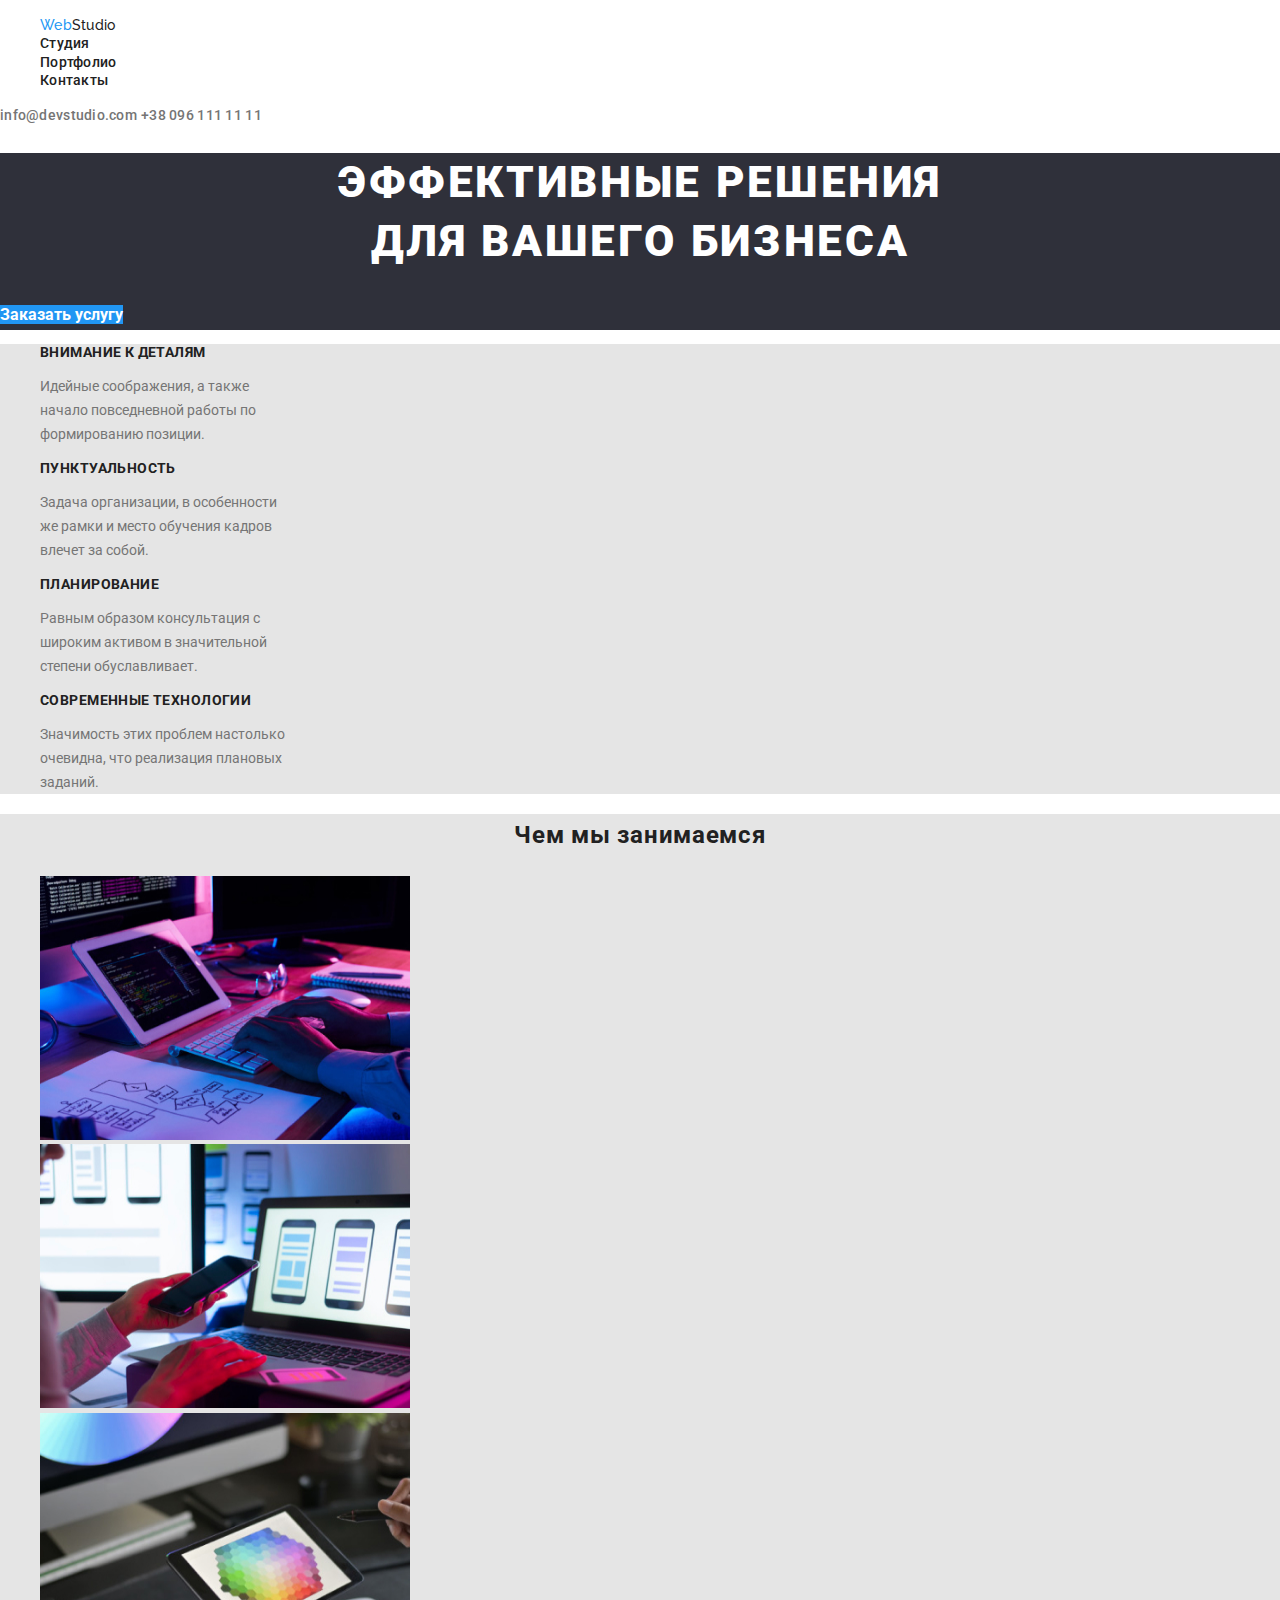
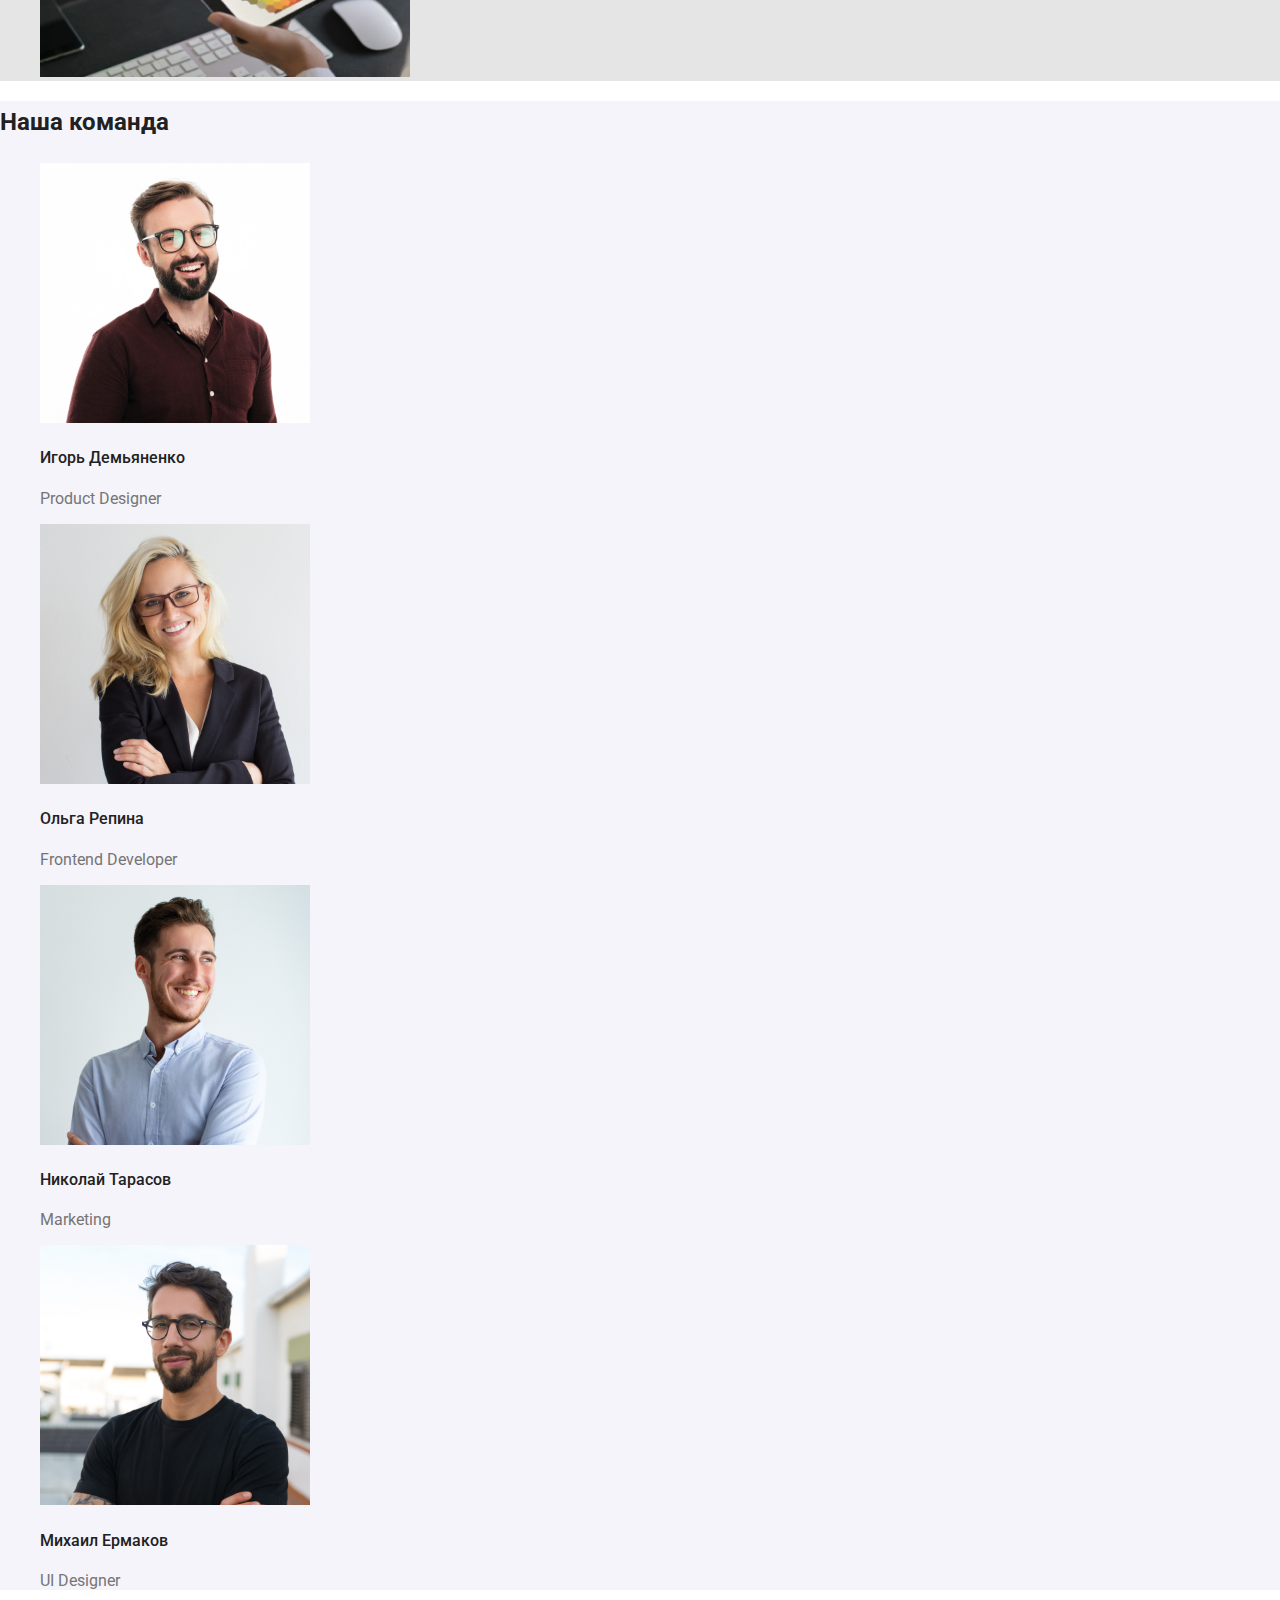
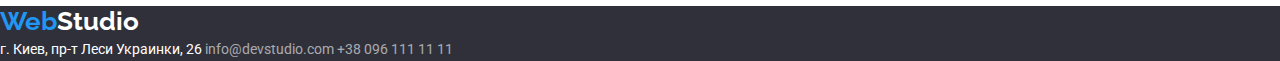
<file: index.html>
<!DOCTYPE html>
<html lang="ru">
  <head>
    <meta charset="UTF-8" />
    <meta name="viewport" content="width=device-width, initial-scale=1.0"/>
    <title>WebStudio</title>
    <link rel="preconnect" href="https://fonts.gstatic.com"/>
    <link href="https://fonts.googleapis.com/css2?family=Raleway:wght@700&family=Roboto:wght@400;500;700;900&display=swap"
      rel="stylesheet">
    <link rel="stylesheet" href="./css/normalize.css">  
    <link rel="stylesheet" href="./css/style.css" />
  </head>

  <body>
    <header>
      <nav>
        <ul class="site-nav list">
          <li>
            <a class="link link-logo" href="./index.html"><span class="logo">Web</span>Studio</a>
          </li>
          <li><a class="link nav-link" href="./index.html">Студия</a></li>
          <li><a class="link nav-link" href="./portfolio.html">Портфолио</a></li>
          <li><a class="link nav-link" href="#">Контакты</a></li>
        </ul>
      </nav>

      <address class="contacts">
        <a class="link contacts-link" href="mailto:info@devstudio.com"
          >info@devstudio.com</a
        >
        <a class="link contacts-link" href="tel:+380961111111">+38 096 111 11 11</a>
      </address>
    </header>
    <section class="title-section">
      <!--order section-->
      <h1>эффективные решения<br />для вашего бизнеса</h1>
      <a class="link" href="#">Заказать услугу</a>
      <!--/order section-->
    </section>
    <section class="about-us-section">
      <!--about us section-->
      <ul class="list">
        <li>
          <h3 class="item-title">внимание к деталям</h3>
          <p>
            Идейные соображения, а также<br />
            начало повседневной работы по<br />
            формированию позиции.
          </p>
        </li>
        <li>
          <h3 class="item-title">пунктуальность</h3>
          <p>
            Задача организации, в особенности<br />
            же рамки и место обучения кадров<br />
            влечет за собой.
          </p>
        </li>
        <li>
          <h3 class="item-title">планирование</h3>
          <p>
            Равным образом консультация с<br />
            широким активом в значительной<br />
            степени обуславливает.
          </p>
        </li>
        <li>
          <h3 class="item-title">современные технологии</h3>
          <p>
            Значимость этих проблем настолько<br />
            очевидна, что реализация плановых<br />
            заданий.
          </p>
        </li>
      </ul>
      <!--/about us section-->
    </section>
    <section class="specialization-section">
      <!--specialization section-->
      <h2 class="section-title">Чем мы занимаемся</h2>
      <ul class="list">
        <li>
          <img
            src="./img/Specialization/img1.jpg"
            alt="Разработка wed страниц"
            width="370"
            height="264"
          />
        </li>
        <li>
          <img
            src="./img/Specialization/img2.jpg"
            alt="Разработка мобильных приложений"
            width="370"
            height="264"
          />
        </li>
        <li>
          <img
            src="./img/Specialization/img3.jpg"
            alt="Web дизайн"
            width="370"
            height="264"
          />
        </li>
      </ul>
      <!--/specialization section-->
    </section>
    <section class="team-section">
      <!--us team section-->
      <h2 class="section-title">Наша команда</h2>
      <ul class="list">
        <li>
          <div>
            <img
              src="./img/Team/Product-Designer.jpg"
              alt="Product Designer"
              width="270"
              height="260"
            />
            <h4 class="item-title">Игорь Демьяненко</h4>
            <p class="item-text">Product Designer</p>
          </div>
        </li>
        <li>
          <div>
            <img
              src="./img/Team/Frontend-Developer.jpg"
              alt="Frontend Developer"
              width="270"
              height="260"
            />
            <h4 class="item-title">Ольга Репина</h4>
            <p class="item-text">Frontend Developer</p>
          </div>
        </li>
        <li>
          <div>
            <img
              src="./img/Team/Marketing.jpg"
              alt="Marketing"
              width="270"
              height="260"
            />
            <h4 class="item-title">Николай Тарасов</h4>
            <p class="item-text">Marketing</p>
          </div>
        </li>
        <li>
          <div>
            <img
              src="./img/Team/UI-Designer.jpg"
              alt="UI Designer"
              width="270"
              height="260"
            />
            <h4 class="item-title">Михаил Ермаков</h4>
            <p class="item-text">UI Designer</p>
          </div>
        </li>
      </ul>
      <!--/us team section-->
    </section>
    <footer>
      <a class="link link-logo"  href="./index.html"><span class="logo">Web</span>Studio</a>
      <address class="footer-address">
        г. Киев, пр-т Леси Украинки, 26
        <a class="link" href="mailto:info@devstudio.com">info@devstudio.com</a>
        <a class="link" href="tel:+380961111111">+38 096 111 11 11</a>
      </address>
    </footer>
  </body>
</html>
</file>
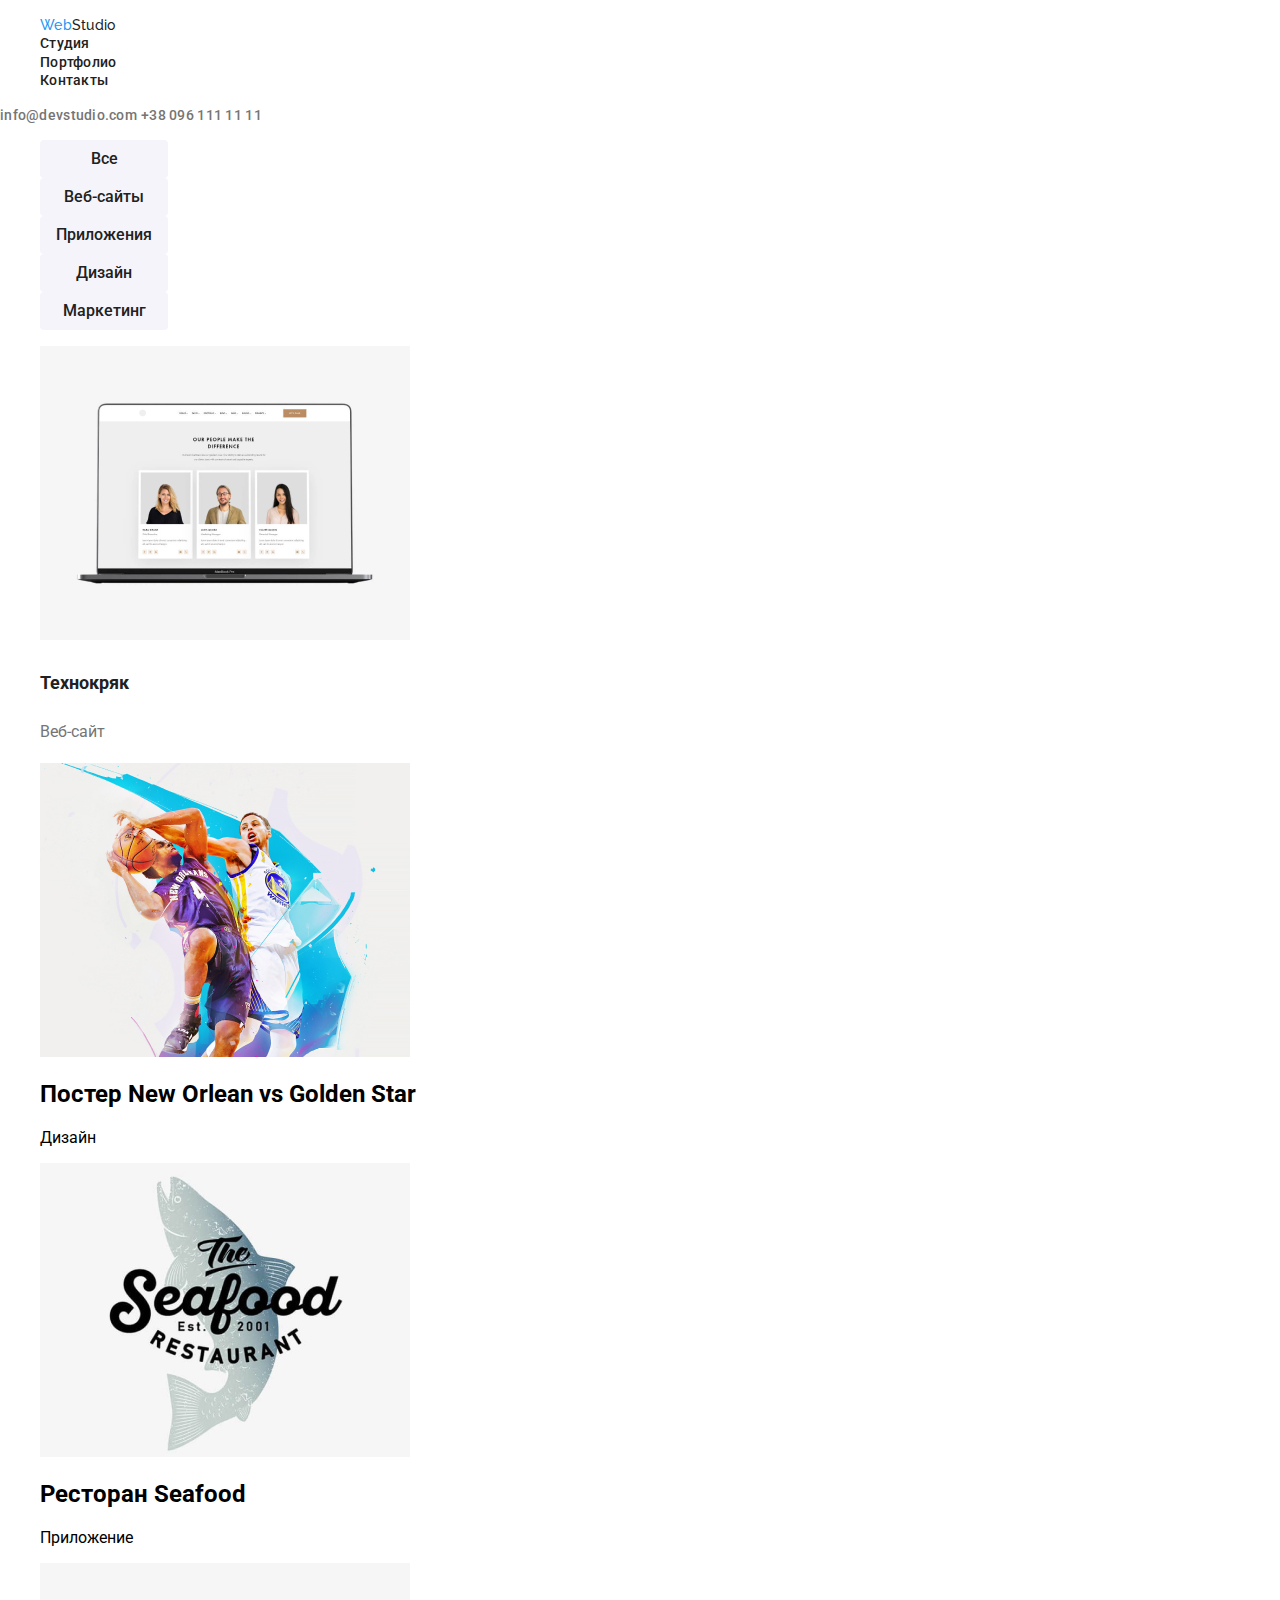
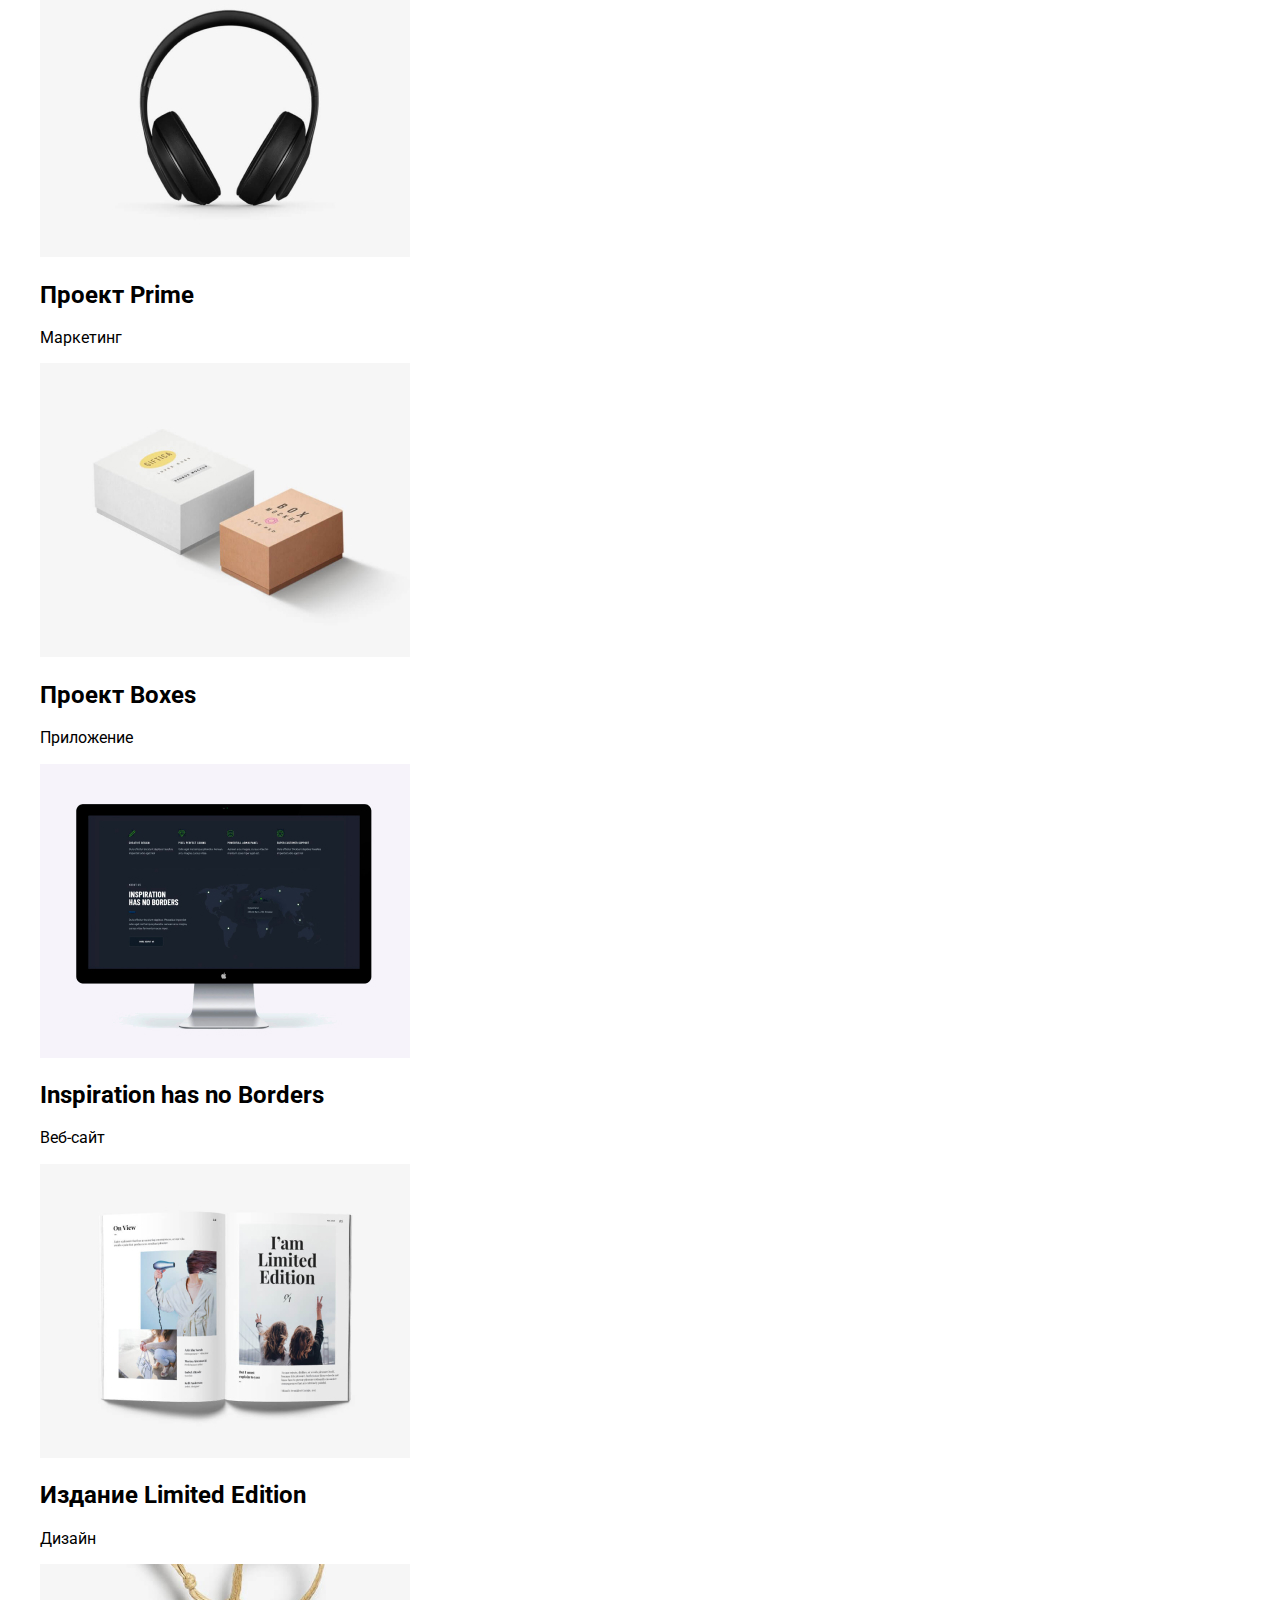
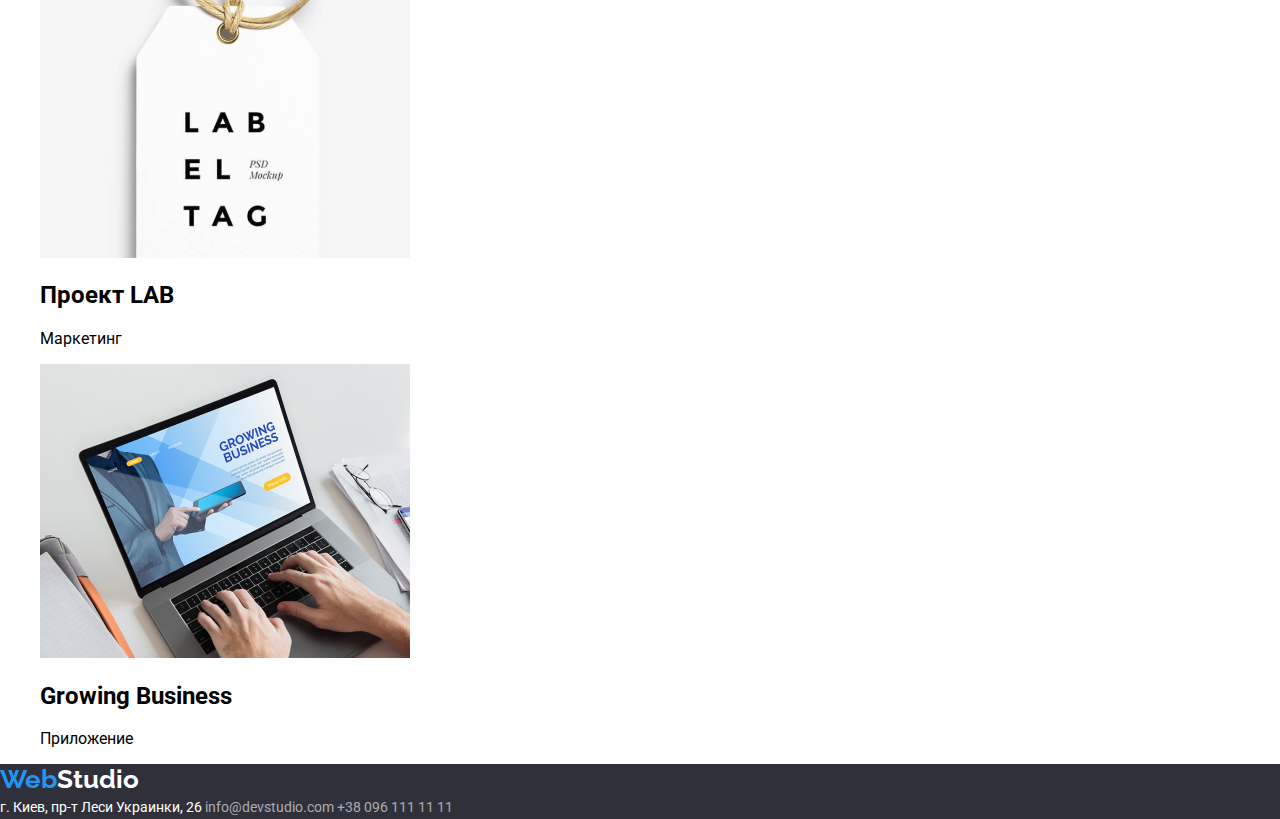
<file: portfolio.html>
<!DOCTYPE html>
<html lang="ru">
  <head>
    <meta charset="UTF-8" />
    <meta name="viewport" content="width=device-width, initial-scale=1.0" />
    <title>Portfolio</title>
    <link rel="preconnect" href="https://fonts.gstatic.com" />
    <link href="https://fonts.googleapis.com/css2?family=Raleway:wght@700&family=Roboto:wght@400;500;700;900&display=swap"
    rel="stylesheet"
    />
    <link rel="stylesheet" href="./css/normalize.css">
    <link rel="stylesheet" href="./css/style.css" />
  </head>

  <body>
    <header>
      <nav>
        <ul class="site-nav list">
          <li>
            <a class="link link-logo" href="./index.html"><span class="logo">Web</span>Studio</a>
          </li>
          <li><a class="link nav-link" href="./index.html">Студия</a></li>
          <li><a class="link nav-link" href="./portfolio.html">Портфолио</a></li>
          <li><a class="link nav-link" href="#">Контакты</a></li>
        </ul>
      </nav>
    
      <address class="contacts">
        <a class="link contacts-link" href="mailto:info@devstudio.com">info@devstudio.com</a>
        <a class="link contacts-link" href="tel:+380961111111">+38 096 111 11 11</a>
      </address>
    </header>
    <main>
      <ul class="list">
        <li><button class="portfolio-button">Все</button></li>
        <li><button class="portfolio-button">Веб-сайты</button></li>
        <li><button class="portfolio-button">Приложения</button></li>
        <li><button class="portfolio-button">Дизайн</button></li>
        <li><button class="portfolio-button">Маркетинг</button></li>
      </ul>

      <ul class="list">
        <li>
          <div class="portfolio-card">
            <img
              src="./img/portfolio/img1.jpg"
              alt="Технокряк"
              width="370"
              height="294"
            />
            <h2 class="card-title">Технокряк</h2>
            <p>Веб-сайт</p>
          </div>
        </li>
        <li>
          <div class="card">
            <img
              src="./img/portfolio/img2.jpg"
              alt="Постер New Orlean vs Golden Star"
              width="370"
              height="294"
            />
            <h2 class="card-title">Постер New Orlean vs Golden Star</h2>
            <p>Дизайн</p>
          </div>
        </li>
        <li>
          <div class="card">
            <img
              src="./img/portfolio/img3.jpg"
              alt="Ресторан Seafood"
              width="370"
              height="294"
            />
            <h2 class="card-title">Ресторан Seafood</h2>
            <p>Приложение</p>
          </div>
        </li>
        <li>
          <div class="card">
            <img
              src="./img/portfolio/img4.jpg"
              alt="Проект Prime"
              width="370"
              height="294"
            />
            <h2 class="card-title">Проект Prime</h2>
            <p>Маркетинг</p>
          </div>
        </li>
        <li>
          <div class="card">
            <img
              src="./img/portfolio/img5.jpg"
              alt="Проект Boxes"
              width="370"
              height="294"
            />
            <h2 class="card-title">Проект Boxes</h2>
            <p>Приложение</p>
          </div>
        </li>
        <li>
          <div class="card">
            <img
              src="./img/portfolio/img6.jpg"
              alt="Inspiration has no Borders"
              width="370"
              height="294"
            />
            <h2 class="card-title">Inspiration has no Borders</h2>
            <p>Веб-сайт</p>
          </div>
        </li>
        <li>
          <div class="card">
            <img
              src="./img/portfolio/img7.jpg"
              alt="Издание Limited Edition"
              width="370"
              height="294"
            />
            <h2 class="card-title">Издание Limited Edition</h2>
            <p>Дизайн</p>
          </div>
        </li>
        <li>
          <div class="card">
            <img
              src="./img/portfolio/img8.jpg"
              alt="Проект LAB"
              width="370"
              height="294"
            />
            <h2 class="card-title">Проект LAB</h2>
            <p>Маркетинг</p>
          </div>
        </li>
        <li>
          <div class="card">
            <img
              src="./img/portfolio/img9.jpg"
              alt="Growing Business"
              width="370"
              height="294"
            />
            <h2 class="card-title">Growing Business</h2>
            <p>Приложение</p>
          </div>
        </li>
      </ul>
    </main>
    <footer>
  <footer>
    <a class="link link-logo" href="./index.html"><span class="logo">Web</span>Studio</a>
    <address class="footer-address">
      г. Киев, пр-т Леси Украинки, 26
      <a class="link" href="mailto:info@devstudio.com">info@devstudio.com</a>
      <a class="link" href="tel:+380961111111">+38 096 111 11 11</a>
    </address>
  </footer>
  </body>
</html>
</file>
<file: css/style.css>
:root {
  --main-text-color: #757575;
  --header-text-color: #212121;
  --main-title-color: #ffffff;
  --title-color: #212121;
  --accent-color: #2196f3;
  --ferst-background-color: #e5e5e5;
  --second-background-color: #f5f4fa;
  --background-section-color: #2f303a;
}
/* 
    цвет оснвного текста + адрес #757575;
    цвет текста хедар #212121;
    цвет h1 #FFFFFF;
    цвет заголовков #212121;
    цвет акцент #2196F3;
    */

body {
  font-family: "Roboto", sans-serif;
}
.link {
  font-style: normal;
  text-decoration: none;
}
.list {
  list-style: none;
}
/*header style*/
.link-logo {
  font-family: Raleway;
  font-style: normal;
  font-weight: 700;
  font-size: 26px;
  line-height: 31px;
}
.logo {
  color: var(--accent-color);
}
.site-nav .link {
  color: var(--header-text-color);
  font-weight: 500;
  font-size: 14px;
  line-height: 16px;
  letter-spacing: 0.02em;
}

.site-nav .nav-link:hover,
.site-nav .nav-link:focus {
  color: var(--accent-color);
}

.contacts .link {
  color: var(--main-text-color);
  font-weight: 500;
  font-size: 14px;
  line-height: 16px;
  letter-spacing: 0.02em;
}

.contacts-link:hover,
.contacts-link:focus {
  color: var(--accent-color);
}
/*header style*/

/*title sekton style*/
.title-section {
  background-color: var(--background-section-color);
}

.title-section h1 {
  color: var(--main-title-color);
  font-weight: 900;
  font-size: 44px;
  line-height: 1.33em;
  text-transform: uppercase;
  text-align: center;
  letter-spacing: 0.06em;
}

.title-section .link {
  color: var(--main-title-color);
  background-color: var(--accent-color);
  font-weight: 700;
  font-size: 16px;
  line-height: 30px;
}
/*title sekton style*/

/*about us section style*/
.about-us-section {
  background-color: var(--ferst-background-color);
  color: var(--main-text-color);
  font-weight: 400;
  font-size: 14px;
  line-height: 24px;
}
.about-us-section .item-title {
  color: var(--title-color);
  font-weight: 700;
  font-size: 14px;
  line-height: 16px;
  letter-spacing: 0.03em;
  text-transform: uppercase;
}

/*about us section style*/

/*specialization section style */
.specialization-section {
  background-color: var(--ferst-background-color);
}
.specialization-section .section-title {
  color: var(--title-color);
  font-weight: 700;
  font-size: 24px;
  line-height: 42px;
  text-align: center;
  letter-spacing: 0.03em;
}
/*specialization section style */

/* team section style */
.team-section {
  background-color: var(--second-background-color);
  color: var(--main-text-color);
}
.team-section .section-title {
  color: var(--title-color);
  font-weight: 700;
  font-size: 24px;
  line-height: 42px;
}
.team-section .item-title {
  color: var(--title-color);
  font-weight: 500;
  font-size: 16px;
  line-height: 19px;
}
.team-section .item-text {
  color: var(--main-text-color);
  font-weight: 400;
  font-size: 16px;
  line-height: 19px;
}
/* team section style */

/* portfolio button style */
.portfolio-button {
  width: 128px;
  height: 38px;
  background-color: var(--second-background-color);
  border-radius: 4px;
  border-style: none;
  color: var(--title-color);
  font-family: Roboto;
  font-style: normal;
  font-weight: 500;
  font-size: 16px;
  line-height: 26px;
}

.portfolio-card {
  color: var(--main-text-color);
  font-weight: 400;
  font-size: 16px;
  line-height: 30px;
}
.portfolio-card .card-title {
  color: var(--title-color);
  font-weight: 700;
  font-size: 18px;
  line-height: 36px;
}
/* portfolio button style */

/* footer style */
footer {
  background-color: var(--background-section-color);
}
footer > .link {
  color: var(--main-title-color);
}
.footer-address {
  font-style: normal;
  color: var(--main-title-color);
  font-weight: 400;
  font-size: 14px;
  line-height: 24px;
}

.footer-address a {
  color: rgba(255, 255, 255, 0.6);
}
/* footer style */
</file>
